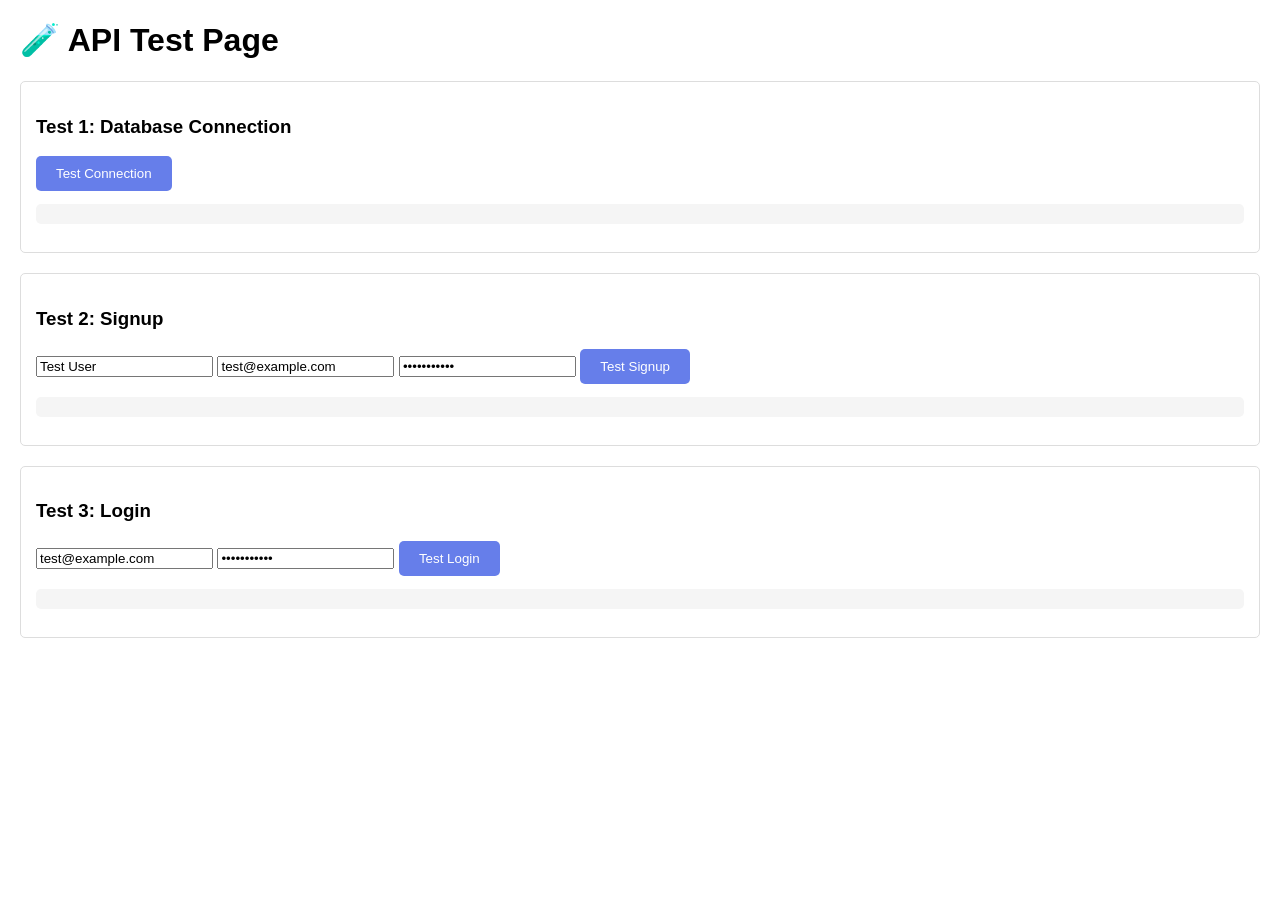
<file: api_test.html>
<!DOCTYPE html>
<html>
<head>
    <title>API Test</title>
    <style>
        body { font-family: Arial; margin: 20px; }
        .test { margin: 20px 0; padding: 15px; border: 1px solid #ddd; border-radius: 5px; }
        button { padding: 10px 20px; background: #667eea; color: white; border: none; border-radius: 5px; cursor: pointer; }
        pre { background: #f5f5f5; padding: 10px; border-radius: 5px; overflow-x: auto; }
        .success { color: green; }
        .error { color: red; }
    </style>
</head>
<body>
    <h1>🧪 API Test Page</h1>
    
    <div class="test">
        <h3>Test 1: Database Connection</h3>
        <button onclick="testConnection()">Test Connection</button>
        <pre id="connectionResult"></pre>
    </div>
    
    <div class="test">
        <h3>Test 2: Signup</h3>
        <input type="text" id="signupName" placeholder="Name" value="Test User">
        <input type="email" id="signupEmail" placeholder="Email" value="test@example.com">
        <input type="password" id="signupPassword" placeholder="Password" value="password123">
        <button onclick="testSignup()">Test Signup</button>
        <pre id="signupResult"></pre>
    </div>
    
    <div class="test">
        <h3>Test 3: Login</h3>
        <input type="email" id="loginEmail" placeholder="Email" value="test@example.com">
        <input type="password" id="loginPassword" placeholder="Password" value="password123">
        <button onclick="testLogin()">Test Login</button>
        <pre id="loginResult"></pre>
    </div>

    <script>
        async function testConnection() {
            const result = document.getElementById('connectionResult');
            try {
                const response = await fetch('api/debug_connection.php');
                const data = await response.json();
                result.textContent = JSON.stringify(data, null, 2);
                result.className = data.success ? 'success' : 'error';
            } catch (error) {
                result.textContent = 'Error: ' + error.message;
                result.className = 'error';
            }
        }

        async function testSignup() {
            const result = document.getElementById('signupResult');
            const name = document.getElementById('signupName').value;
            const email = document.getElementById('signupEmail').value;
            const password = document.getElementById('signupPassword').value;
            
            try {
                const response = await fetch('api/signup.php', {
                    method: 'POST',
                    headers: { 'Content-Type': 'application/json' },
                    body: JSON.stringify({ name, email, password })
                });
                const data = await response.json();
                result.textContent = JSON.stringify(data, null, 2);
                result.className = data.success ? 'success' : 'error';
            } catch (error) {
                result.textContent = 'Error: ' + error.message;
                result.className = 'error';
            }
        }

        async function testLogin() {
            const result = document.getElementById('loginResult');
            const email = document.getElementById('loginEmail').value;
            const password = document.getElementById('loginPassword').value;
            
            try {
                const response = await fetch('api/login.php', {
                    method: 'POST',
                    headers: { 'Content-Type': 'application/json' },
                    body: JSON.stringify({ email, password })
                });
                const data = await response.json();
                result.textContent = JSON.stringify(data, null, 2);
                result.className = data.success ? 'success' : 'error';
            } catch (error) {
                result.textContent = 'Error: ' + error.message;
                result.className = 'error';
            }
        }
    </script>
</body>
</html>
</file>
